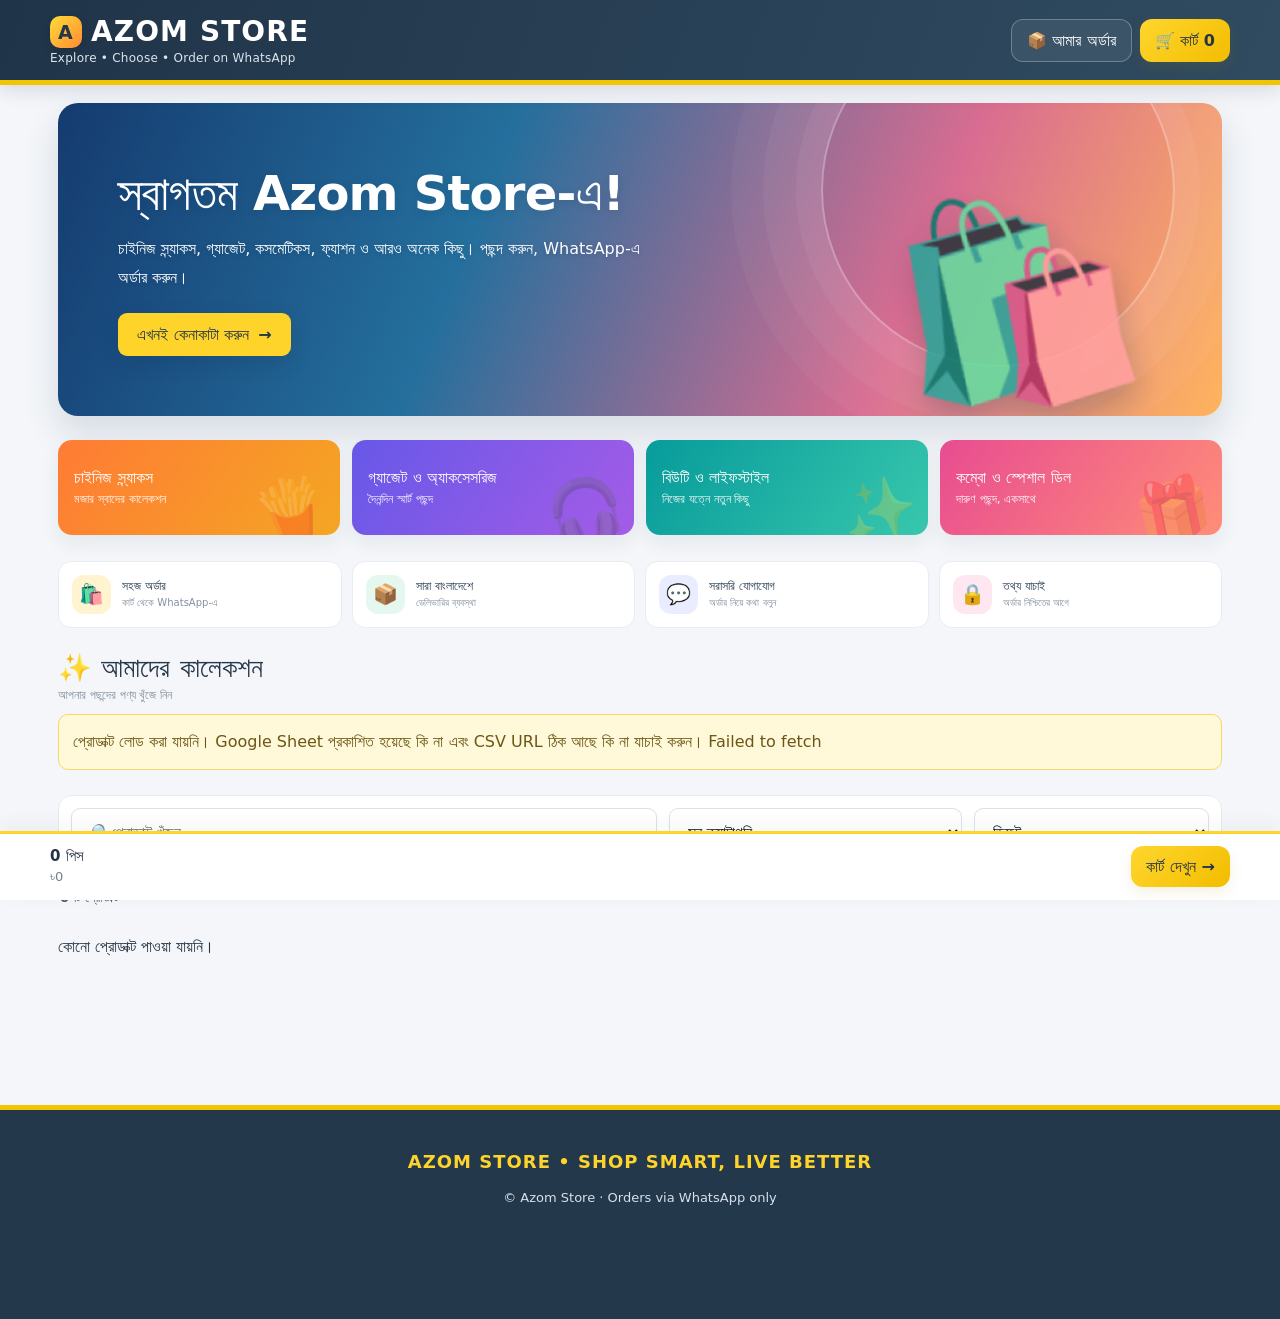
<file: index.html>
<!doctype html><html lang="bn"><head><meta charset="utf-8"><meta name="viewport" content="width=device-width,initial-scale=1"><meta name="theme-color" content="#171f45"><title>AZOM STORE | Shop Smart, Live Better</title><style>
:root{font-family:Inter,system-ui,'Noto Sans Bengali',sans-serif;color:#172033;background:#f5f7fb;font-synthesis:none;--navy:#111b36;--ink:#172033;--muted:#718096;--purple:#6758e8;--purple2:#8b5cf6;--mint:#20c997;--line:#e6eaf2;--surface:#fff;--soft:#f0efff}
*{box-sizing:border-box}
html{scroll-behavior:smooth}
body{margin:0;background:radial-gradient(ellipse at 8% 0%,#ecebff 0,transparent 28%),#f6f8fc;color:var(--ink)}
button,input,select,textarea{font:inherit}
button{cursor:pointer;border:0;border-radius:12px;padding:11px 15px;font-weight:750;transition:transform .18s,box-shadow .18s,background .18s}
button:hover:not(:disabled){transform:translateY(-1px);box-shadow:0 8px 20px #18234416}
button:disabled{opacity:.45;cursor:not-allowed}
header{position:sticky;top:0;z-index:8;background:#111b36f2;backdrop-filter:blur(16px);color:#fff;padding:14px max(16px,calc((100vw - 1180px)/2));display:flex;justify-content:space-between;align-items:center;gap:12px;box-shadow:0 8px 30px #10172b20}
header>div:first-child{display:flex;flex-direction:column;gap:3px}
header h1{font-size:23px;letter-spacing:1.6px;margin:0;font-weight:900}
header h1:before{content:"✦";color:#a99cff;margin-right:8px}
header small{color:#c4cbe0;font-size:12px;letter-spacing:.25px}
header .outline{background:#ffffff12;color:#fff;border:1px solid #ffffff35}
.green{background:linear-gradient(135deg,#6758e8,#5143cc);color:#fff;box-shadow:0 6px 16px #6758e82b}
.dark{background:var(--navy);color:white}
.outline{background:#fff;color:#25304a;border:1px solid #dce2ee}
.wrap{max-width:1180px;margin:auto;padding:24px 18px 36px}
.hero{position:relative;isolation:isolate;overflow:hidden;border-radius:28px;padding:clamp(26px,5vw,58px);background:linear-gradient(115deg,#171f45 0%,#403b91 56%,#7765e9 100%);color:white;margin-bottom:26px;min-height:220px;box-shadow:0 22px 55px #37358a25}
.hero:before{content:"";position:absolute;z-index:-1;width:310px;height:310px;right:5%;top:-130px;border-radius:50%;border:1px solid #ffffff30;box-shadow:0 0 0 30px #ffffff08,0 0 0 65px #ffffff07}
.hero:after{content:"✦";position:absolute;right:12%;bottom:12%;font-size:clamp(80px,14vw,170px);line-height:1;color:#ffffff13;transform:rotate(12deg)}
.hero h2{font-size:clamp(27px,4vw,43px);line-height:1.25;letter-spacing:-.8px;margin:0 0 12px;max-width:700px;font-weight:900}
.hero p{margin:0;color:#e4e5ff;max-width:640px;line-height:1.8;font-size:15px}
.toolbar{display:grid;grid-template-columns:minmax(220px,2fr) minmax(150px,1fr) minmax(140px,.8fr);gap:12px;margin:24px 0 18px}
input,select,textarea{border:1px solid #dce2ed;border-radius:13px;padding:13px 14px;background:#fff;max-width:100%;color:#172033;outline:none;box-shadow:0 2px 5px #1b2b4b05;transition:border .2s,box-shadow .2s}
input:focus,select:focus,textarea:focus{border-color:#8b80f5;box-shadow:0 0 0 4px #7568e91a}
.toolbar input{width:100%;min-width:0}
#summary{font-size:13px;font-weight:750;color:#7a8499;margin:12px 2px}
.grid{display:grid;grid-template-columns:repeat(auto-fill,minmax(225px,1fr));gap:18px}
.card{background:var(--surface);border:1px solid #e8ebf3;border-radius:21px;overflow:hidden;display:flex;flex-direction:column;box-shadow:0 5px 18px #18234407;transition:transform .22s,box-shadow .22s,border-color .22s}
.card:hover{transform:translateY(-4px);box-shadow:0 16px 36px #18234413;border-color:#d9d5ff}
.photo{width:100%;height:205px;object-fit:cover;background:linear-gradient(135deg,#f0efff,#f8fafc);padding:0}
.card .inside{padding:16px;display:flex;flex-direction:column;gap:10px;flex:1}
.card h3{margin:0;font-size:17px;line-height:1.45;color:#1b2440;font-weight:800}
.muted{color:var(--muted);font-size:13px;line-height:1.6}
.price{font-weight:900;font-size:23px;letter-spacing:-.4px;color:#5749d5}
.tag{font-size:11px;font-weight:800;letter-spacing:.15px;padding:6px 10px;border-radius:30px;background:#e8fbf2;color:#087d54;width:max-content}
.sold{background:#fff0f0;color:#c13d51}
.actions{display:flex;gap:8px;margin-top:auto;padding-top:5px}
.actions button{flex:1;font-size:13px;padding:10px 8px}
.bar{position:sticky;bottom:0;z-index:7;background:#ffffffed;backdrop-filter:blur(15px);border-top:1px solid #e4e8f1;padding:12px max(18px,calc((100vw - 1180px)/2));display:flex;align-items:center;justify-content:space-between;gap:12px;box-shadow:0 -8px 30px #17243b0d}
.bar>div strong{font-size:15px}.bar .muted{margin-top:2px}
.drawer{position:fixed;inset:0;background:#0c1335a8;backdrop-filter:blur(4px);display:none;justify-content:flex-end;z-index:20}
.drawer.open{display:flex}
.panel{background:#f9faff;width:min(480px,100%);height:100%;overflow:auto;padding:22px;box-shadow:-20px 0 60px #0c133522}
.panel h2{letter-spacing:-.5px;color:#18213c}
.row{display:flex;justify-content:space-between;align-items:center;gap:10px;margin:12px 0}
.cartitem{border-bottom:1px solid #e4e8f1;padding:13px 0}
.cartitem button{padding:6px 11px}
.detail{position:fixed;inset:0;background:#0c1335a8;backdrop-filter:blur(4px);display:none;place-items:center;z-index:25;padding:15px}
.detail.open{display:grid}
.modal{background:#fff;border:1px solid #eef0f7;border-radius:22px;max-width:560px;width:100%;max-height:90vh;overflow:auto;padding:22px;box-shadow:0 25px 80px #090f2b30}
.modal h2{color:#18213c}
.modal img{width:100%;height:240px;object-fit:contain;background:linear-gradient(135deg,#f3f2ff,#f7f9fc);border-radius:15px}
.notice{background:#fff8e8;border:1px solid #f3dda5;color:#79551b;border-radius:15px;padding:14px;margin-bottom:15px;line-height:1.65}
footer{text-align:center;padding:36px 16px 100px;color:#8490a5;font-size:13px}
.checkout-form{display:grid;gap:12px;margin:20px 0}
.checkout-form label{font-weight:750;font-size:13px;display:grid;gap:7px;color:#37415a}
.checkout-form input,.checkout-form textarea,.checkout-form select{width:100%}
.required{color:#dc3545}
.formhint{font-size:12px;color:#718096;line-height:1.65}
.checkout-form textarea{min-height:72px;resize:vertical}
hr{border:0;border-top:1px solid #e5e9f1}
@media(max-width:700px){header{padding:12px 14px}header h1{font-size:19px}header small{font-size:10px}.wrap{padding:16px 12px 28px}.hero{border-radius:22px;padding:25px 21px;min-height:205px}.hero p{font-size:13px}.toolbar{grid-template-columns:1fr 1fr;gap:9px}.toolbar input{grid-column:1/-1}.grid{grid-template-columns:repeat(2,minmax(0,1fr));gap:11px}.photo{height:145px}.card{border-radius:16px}.card .inside{padding:11px;gap:8px}.card h3{font-size:14px}.price{font-size:19px}.actions{flex-direction:column;gap:6px}.actions button{width:100%;padding:9px 7px}.bar{padding:10px 13px}.bar button{padding:10px 12px;font-size:13px}.panel{padding:16px}.modal{padding:17px;border-radius:18px}}
@media(prefers-reduced-motion:reduce){*{scroll-behavior:auto!important;transition:none!important}}
/* AZOM STORE colorful retail theme inspired by the supplied reference */
:root{font-family:Inter,system-ui,'Noto Sans Bengali',sans-serif;color:#253346;background:#f3f4f6;font-synthesis:none;--navy:#24384b;--ink:#253346;--muted:#75808d;--purple:#f2c400;--purple2:#ffda28;--mint:#20a879;--line:#e3e6eb;--surface:#fff;--soft:#fff8d9}
body{background:#f1f2f4;color:var(--ink)}
header{background:linear-gradient(110deg,#203449,#304b60);color:#fff;border-bottom:5px solid #f3c500;box-shadow:0 5px 18px #16263822}
header h1{letter-spacing:1.1px;font-size:clamp(20px,3vw,28px)}
header h1:before{content:"✦";color:#ffd21f}
header small{color:#dce5ed}
header .outline{background:#ffffff12;color:#fff;border-color:#ffffff45}
.green{background:linear-gradient(135deg,#ffd62e,#f2bd00);color:#263548;box-shadow:0 5px 14px #b38a001f}
.green:hover:not(:disabled){background:linear-gradient(135deg,#ffe15d,#f3c000)}
.dark{background:#24384b;color:#fff}
.outline{background:#fff;color:#304257;border:1px solid #dce1e7}
.wrap{max-width:1200px;padding-top:22px}
.hero{background:linear-gradient(110deg,#174a83 0%,#367eaa 35%,#d4c6cf 66%,#ef9f8e 100%);border-radius:0;min-height:290px;margin-bottom:24px;padding:clamp(28px,5vw,60px);box-shadow:0 12px 28px #1d34421b}
.hero:before{width:360px;height:360px;right:3%;top:-90px;border:2px solid #ffffff55;box-shadow:0 0 0 25px #ffffff0d,0 0 0 58px #ffffff0d,0 0 0 92px #ffffff0a}
.hero:after{content:"🛍️";right:9%;bottom:5%;font-size:clamp(100px,16vw,175px);line-height:1;color:#fff;opacity:.75;transform:rotate(-9deg);filter:drop-shadow(0 14px 14px #17364b35)}
.hero h2{max-width:610px;text-shadow:0 2px 8px #102b4a20}
.hero p{color:#fff;max-width:580px;text-shadow:0 1px 5px #102b4a30}
.toolbar{margin-top:25px}
input:focus,select:focus,textarea:focus{border-color:#edc400;box-shadow:0 0 0 4px #f3c50026}
#summary{color:#4b5a6b}
.grid{gap:20px}
.card{border:1px solid #e4e6e9;border-radius:4px;box-shadow:0 5px 15px #1b2b3c0b}
.card:hover{transform:translateY(-4px);box-shadow:0 12px 24px #1b2b3c18;border-color:#f0cf35}
.photo{height:220px;background:#fff;padding:10px;object-fit:contain}
.card .inside{padding:15px}
.card h3{color:#293b4e}
.price{color:#e0ad00}
.tag{background:#e4f8ed;color:#167a50}
.sold{background:#fff0f0;color:#c13d51}
.actions button{border-radius:3px}
.bar{background:#fff;border-top:3px solid #f3c500;box-shadow:0 -6px 20px #1b2b3c0b}
.drawer{background:#13233899}
.panel{background:#f8f9fb;border-left:5px solid #f3c500}
.panel h2,.modal h2{color:#24384b}
.notice{background:#fff8d9;border-color:#f3d96b;color:#6b5715;border-radius:5px}
.checkout-form input,.checkout-form textarea,.checkout-form select{border-radius:6px}
.checkout-form label{color:#34465a}
footer{background:#24384b;color:#d5dee7;border-top:5px solid #f3c500;padding:35px 16px 100px}
.modal{border-radius:8px;border-top:5px solid #f3c500}
@media(max-width:700px){.hero{border-radius:0;min-height:235px;padding:27px 20px}.hero:after{right:4%;bottom:7%;font-size:95px;opacity:.38}.photo{height:150px}.grid{gap:11px}.card{border-radius:5px}.card .inside{padding:10px}.bar{border-top-width:3px}}


/* Premium marketplace polish: colorful, responsive and lightweight */
:root{--market-orange:#f57224;--market-yellow:#f9c80e;--market-blue:#243b53;--market-teal:#12b8a6;--market-pink:#f15bb5}
body{background:#f4f6f9}
header{position:sticky;top:0;z-index:30;padding-top:15px;padding-bottom:15px}
header>div:first-child{min-width:0}
header h1{display:flex;align-items:center}
header h1:before{content:"A";display:inline-grid;place-items:center;width:32px;height:32px;border-radius:10px;background:linear-gradient(135deg,#ffdc35,#ff8b36);color:#24384b;font-size:19px;margin-right:9px;box-shadow:0 4px 10px #0002}
.wrap{padding-top:18px}
.hero{border-radius:20px;min-height:300px;background:linear-gradient(112deg,#153b70 0%,#246f9d 36%,#d86c91 72%,#ffb45d 100%);box-shadow:0 16px 36px #18385b24}
.hero h2{font-size:clamp(30px,4.3vw,48px);max-width:590px}
.hero p{font-size:16px;max-width:540px}
.hero:after{content:"🛍️";right:7%;bottom:5%;font-size:clamp(115px,17vw,200px);opacity:.86;filter:drop-shadow(0 15px 15px #152c4c4a)}
.hero:before{right:4%;top:-90px;width:350px;height:350px;border:2px solid #ffffff50;box-shadow:0 0 0 25px #ffffff0c,0 0 0 58px #ffffff0a,0 0 0 90px #ffffff08}
.hero-cta{display:inline-flex;align-items:center;gap:9px;margin-top:20px;padding:12px 19px;border-radius:9px;background:#ffd42a;color:#24384b;text-decoration:none;font-weight:900;box-shadow:0 7px 20px #102c4c30}
.market-strip{display:grid;grid-template-columns:repeat(4,minmax(0,1fr));gap:12px;margin:18px 0 26px}
.market-tile{position:relative;overflow:hidden;min-height:95px;padding:16px;border-radius:14px;color:white;display:flex;flex-direction:column;justify-content:center;box-shadow:0 8px 20px #20334b12}
.market-tile strong{font-size:16px;position:relative;z-index:1}.market-tile span{font-size:12px;opacity:.92;position:relative;z-index:1;margin-top:5px}
.market-tile:after{content:attr(data-icon);position:absolute;right:10px;bottom:-12px;font-size:62px;opacity:.25;transform:rotate(-12deg)}
.tile-orange{background:linear-gradient(125deg,#ff7b35,#f4a623)}.tile-purple{background:linear-gradient(125deg,#6758e8,#a45ce7)}.tile-teal{background:linear-gradient(125deg,#079b9b,#38c7ad)}.tile-pink{background:linear-gradient(125deg,#e84c91,#ff8d78)}
.service-row{display:grid;grid-template-columns:repeat(4,minmax(0,1fr));gap:10px;margin:18px 0 24px}
.service-item{display:flex;align-items:center;gap:11px;background:#fff;border:1px solid #e8edf3;border-radius:13px;padding:13px;min-width:0}
.service-icon{width:39px;height:39px;flex:0 0 39px;display:grid;place-items:center;border-radius:12px;background:#fff3d0;font-size:20px}
.service-item:nth-child(2) .service-icon{background:#e4f8ef}.service-item:nth-child(3) .service-icon{background:#e9edff}.service-item:nth-child(4) .service-icon{background:#ffe7f1}
.service-item strong{display:block;font-size:12px;color:#26394d}.service-item small{display:block;color:#8290a0;font-size:10px;margin-top:3px;line-height:1.4}
.section-heading{display:flex;align-items:end;justify-content:space-between;gap:12px;margin:24px 0 12px}.section-heading h2{margin:0;color:#26384b;font-size:clamp(20px,3vw,27px)}.section-heading p{margin:4px 0 0;color:#8591a0;font-size:12px}
.toolbar{background:#fff;padding:12px;border-radius:14px;border:1px solid #e7ebf0;grid-template-columns:minmax(220px,2fr) minmax(150px,1fr) minmax(140px,.8fr)}
input,select,textarea{border-radius:9px}
.grid{grid-template-columns:repeat(auto-fill,minmax(205px,1fr));gap:16px}
.card{border-radius:13px;position:relative;transition:transform .2s,box-shadow .2s;box-shadow:0 4px 16px #1b2b3c0a}
.card:hover{transform:translateY(-5px);box-shadow:0 14px 28px #1b2b3c18}
.photo{height:200px;padding:12px;object-fit:contain;background:linear-gradient(145deg,#fff,#f6f8fb)}
.card .inside{padding:14px}
.price{color:#f06b27;font-size:22px}
.tag{border-radius:5px}
.actions button{border-radius:8px}
.bar{z-index:35;border-top:3px solid #ffd42a}
footer{background:#24384b;color:#d7e1eb;margin-top:28px;padding:36px 18px 110px;line-height:1.8}
footer:before{content:"AZOM STORE  •  SHOP SMART, LIVE BETTER";display:block;color:#ffd42a;font-size:18px;font-weight:900;letter-spacing:1px;margin-bottom:8px}
.notice{border-radius:10px}
@media(max-width:760px){header{padding:11px 12px;gap:8px}header h1{font-size:17px;letter-spacing:.5px}header h1:before{width:27px;height:27px;font-size:16px}.wrap{padding:12px 10px 25px}.hero{min-height:265px;padding:25px 19px;border-radius:15px}.hero h2{font-size:29px;max-width:75%}.hero p{font-size:13px;max-width:75%}.hero:after{right:1%;bottom:4%;font-size:105px}.hero:before{width:230px;height:230px;right:-40px;top:-45px}.hero-cta{font-size:12px;padding:10px 13px;margin-top:15px}.market-strip{grid-template-columns:repeat(2,minmax(0,1fr));gap:8px;margin:12px 0 18px}.market-tile{min-height:82px;padding:12px;border-radius:11px}.market-tile strong{font-size:14px}.market-tile span{font-size:11px}.market-tile:after{font-size:48px}.service-row{grid-template-columns:repeat(2,minmax(0,1fr));gap:8px}.service-item{padding:10px;gap:8px}.service-icon{width:32px;height:32px;flex-basis:32px;font-size:17px}.service-item strong{font-size:11px}.service-item small{font-size:9px}.toolbar{padding:9px;grid-template-columns:1fr 1fr}.toolbar input{grid-column:1/-1}.grid{grid-template-columns:repeat(2,minmax(0,1fr));gap:9px}.photo{height:140px;padding:8px}.card .inside{padding:10px;gap:7px}.card h3{font-size:13px}.price{font-size:18px}.actions{flex-direction:column}.actions button{font-size:12px}.section-heading{margin:20px 0 10px}.section-heading h2{font-size:20px}}
@media(max-width:380px){header small{display:none}.hero h2{font-size:25px}.hero p{max-width:82%}.hero:after{font-size:82px}.service-item{align-items:flex-start}.grid{gap:7px}.photo{height:120px}}

</style></head><body><header><div><h1>AZOM STORE</h1><small>Explore • Choose • Order on WhatsApp</small></div><div style="display:flex;gap:8px;flex-wrap:wrap;justify-content:flex-end"><button class="outline" onclick="openOrders()">📦 আমার অর্ডার</button><button class="green" onclick="openCart()">🛒 কার্ট <span id="count">0</span></button></div></header><main class="wrap"><section class="hero"><h2>স্বাগতম Azom Store-এ!</h2><p>চাইনিজ স্ন্যাকস, গ্যাজেট, কসমেটিকস, ফ্যাশন ও আরও অনেক কিছু। পছন্দ করুন, WhatsApp-এ অর্ডার করুন।</p><a class="hero-cta" href="#products">এখনই কেনাকাটা করুন <span>→</span></a></section>
<section class="market-strip" aria-label="Shop categories">
 <div class="market-tile tile-orange" data-icon="🍟"><strong>চাইনিজ স্ন্যাকস</strong><span>মজার স্বাদের কালেকশন</span></div>
 <div class="market-tile tile-purple" data-icon="🎧"><strong>গ্যাজেট ও অ্যাকসেসরিজ</strong><span>দৈনন্দিন স্মার্ট পছন্দ</span></div>
 <div class="market-tile tile-teal" data-icon="✨"><strong>বিউটি ও লাইফস্টাইল</strong><span>নিজের যত্নে নতুন কিছু</span></div>
 <div class="market-tile tile-pink" data-icon="🎁"><strong>কম্বো ও স্পেশাল ডিল</strong><span>দারুণ পছন্দ, একসাথে</span></div>
</section>
<section class="service-row" aria-label="Store benefits">
 <div class="service-item"><span class="service-icon">🛍️</span><div><strong>সহজ অর্ডার</strong><small>কার্ট থেকে WhatsApp-এ</small></div></div>
 <div class="service-item"><span class="service-icon">📦</span><div><strong>সারা বাংলাদেশে</strong><small>ডেলিভারির ব্যবস্থা</small></div></div>
 <div class="service-item"><span class="service-icon">💬</span><div><strong>সরাসরি যোগাযোগ</strong><small>অর্ডার নিয়ে কথা বলুন</small></div></div>
 <div class="service-item"><span class="service-icon">🔒</span><div><strong>তথ্য যাচাই</strong><small>অর্ডার নিশ্চিতের আগে</small></div></div>
</section>
<div class="section-heading"><div><h2>✨ আমাদের কালেকশন</h2><p>আপনার পছন্দের পণ্য খুঁজে নিন</p></div></div><div id="status" class="notice" hidden></div><div class="toolbar"><input id="search" placeholder="🔎 প্রোডাক্ট খুঁজুন..." aria-label="Search products"><select id="category" aria-label="Category"><option value="">সব ক্যাটাগরি</option></select><select id="sort" aria-label="Sort"><option value="">ডিফল্ট</option><option value="asc">কম দাম আগে</option><option value="desc">বেশি দাম আগে</option></select></div><p id="summary" class="muted"></p><div id="products" class="grid"></div></main><div class="bar"><div><strong id="bottomCount">0 পিস</strong><div class="muted" id="bottomTotal">৳0</div></div><button class="green" onclick="openCart()">কার্ট দেখুন →</button></div><div id="drawer" class="drawer" onclick="if(event.target===this)closeCart()"><div class="panel"><div class="row"><h2>আপনার কার্ট</h2><button class="outline" onclick="closeCart()">✕</button></div><div id="cartItems"></div><hr><div class="row"><span>পণ্যের মূল্য</span><strong id="subtotal"></strong></div><div class="row"><span>ডেলিভারি (সারা বাংলাদেশ)</span><strong id="delivery"></strong></div><div class="row"><strong>মোট</strong><strong id="grand"></strong></div><form id="orderForm" class="checkout-form" onsubmit="checkout(event)">
<h3 style="margin:0">ডেলিভারির তথ্য <span class="required">*</span></h3>
<label>কাস্টমারের পূর্ণ নাম <span class="required">*</span><input id="customerName" name="customerName" required minlength="2" maxlength="80" autocomplete="name" placeholder="আপনার পূর্ণ নাম"></label>
<label>মোবাইল নম্বর <span class="required">*</span><input id="customerPhone" name="customerPhone" type="tel" required inputmode="numeric" pattern="(?:\+?88)?01[3-9][0-9]{8}" title="সঠিক বাংলাদেশি মোবাইল নম্বর লিখুন, যেমন 01712345678" placeholder="01XXXXXXXXX" autocomplete="tel"></label>
<label>গ্রাম / মহল্লা / রাস্তা <span class="required">*</span><input id="customerVillage" name="customerVillage" required minlength="2" maxlength="160" placeholder="গ্রাম, মহল্লা বা রাস্তার নাম" autocomplete="address-line1"></label>
<label>থানা / উপজেলা <span class="required">*</span><input id="customerThana" name="customerThana" required minlength="2" maxlength="100" placeholder="থানা বা উপজেলা"></label>
<label>জেলা <span class="required">*</span><input id="customerDistrict" name="customerDistrict" required minlength="2" maxlength="100" placeholder="জেলার নাম" autocomplete="address-level2"></label>
<label>বাড়ি / পরিচিত স্থান (ঐচ্ছিক)<textarea id="customerLandmark" name="customerLandmark" maxlength="200" placeholder="বাড়ির নম্বর বা কাছাকাছি পরিচিত স্থান"></textarea></label>
<section class="notice" aria-label="Advance payment policy"><strong>ডেলিভারি চার্জ ৳১৩০ অগ্রিম দিতে হবে</strong><p>অর্ডার নিশ্চিত করার আগে বিকাশ পার্সোনাল নম্বরে Send Money করে নিচে মাধ্যম, যে নম্বর থেকে পাঠিয়েছেন এবং Transaction ID দিন। পেমেন্ট আমরা ম্যানুয়ালি যাচাই করে অর্ডার নিশ্চিত করব।</p><p id="paymentInstructions">পেমেন্ট নম্বর এখনো সেট করা হয়নি। দোকানের সঙ্গে WhatsApp-এ যোগাযোগ করে সঠিক নম্বর নিশ্চিত করুন; নম্বর না জেনে টাকা পাঠাবেন না।</p></section>
<label>পেমেন্ট মাধ্যম <span class="required">*</span><select id="paymentMethod" required><option value="bKash" selected>বিকাশ পার্সোনাল (Send Money)</option></select></label>
<label>যে নম্বর থেকে অগ্রিম পাঠিয়েছেন <span class="required">*</span><input id="paymentSender" type="tel" inputmode="numeric" required pattern="(?:\+?88)?01[3-9][0-9]{8}" placeholder="01XXXXXXXXX" title="সঠিক বাংলাদেশি মোবাইল নম্বর দিন"></label>
<label>Transaction ID (TrxID) <span class="required">*</span><input id="paymentTrx" required minlength="5" maxlength="40" pattern="[A-Za-z0-9]+" placeholder="পেমেন্টের TrxID লিখুন"></label>
<p class="formhint">অ্যাপ নিজে পেমেন্ট যাচাই করে না। ভুল বা ভুয়া TrxID দিলে অর্ডার নিশ্চিত হবে না। কোনো PIN/OTP লিখবেন না।</p>
<p class="formhint">তারকা (*) দেওয়া সব তথ্য পূরণ না করলে WhatsApp অর্ডার খোলা যাবে না। তথ্য শুধু WhatsApp মেসেজ তৈরিতে ব্যবহৃত হয়।</p>
<p class="muted">স্টক ও ডেলিভারি চার্জ অর্ডার কনফার্মের সময় যাচাই করা হবে। WhatsApp খুললে Send চাপতে হবে।</p>
<button class="green" style="width:100%" id="checkout" type="submit">তথ্য যাচাই করে WhatsApp-এ অর্ডার করুন</button>
</form></div></div><div id="detail" class="detail" onclick="if(event.target===this)closeDetail()"><div class="modal" id="detailBody"></div></div>
<div id="ordersModal" class="detail" onclick="if(event.target===this)closeOrders()"><div class="modal"><div class="row"><h2 style="margin:0">📦 আমার অর্ডার</h2><button class="outline" onclick="closeOrders()">✕</button></div><p class="muted">এই একই ব্রাউজারে সংরক্ষিত অর্ডারগুলো এখানে দেখা যাবে। অন্য ফোনে দেখতে অনলাইন ডেটাবেস প্রয়োজন।</p><div id="ordersList"></div></div></div>
<footer>© Azom Store · Orders via WhatsApp only</footer><script>
// SETUP: Paste the Google Sheets published CSV URL between the quotes below.
const SHEET_CSV_URL = 'https://docs.google.com/spreadsheets/d/e/2PACX-1vTJYPy8T-9Ds9qXd0lKk0P7XGyCUcqH-1RasnsIAI9Ivi--XHr6Wi9mbc5lWL-gT3ppUOnq6h97p-rY/pub?gid=0&single=true&output=csv';
// Bangladesh number: country code 880, no + or leading 0.
const WHATSAPP = '8801300435611';
const DELIVERY_CHARGE = 130;
// নিজের বিকাশ পার্সোনাল নম্বর এখানে বসান; খালি থাকলে অগ্রিম পাঠানোর নির্দেশ দেখাবে না।
const PAYMENT_NUMBER = '01771883293';
const PAYMENT_METHODS = ['bKash'];
// These are SAMPLE items only; replace them using your Google Sheet.
const DEMO = [{id:'DEMO01',name:'Chinese Spicy Snack (Sample)',category:'Chinese Food',price:200,stock:10,image:'',description:'নমুনা প্রোডাক্ট। আসল তথ্য Google Sheets-এ যুক্ত করুন।',weight:'1 packet',active:'yes'},{id:'DEMO02',name:'Vegetable Chips (Sample)',category:'Snacks',price:150,stock:0,image:'',description:'নমুনা Sold Out প্রোডাক্ট।',weight:'70g',active:'yes'}];
let products=[],cart={};const $=id=>document.getElementById(id),money=n=>'৳'+Number(n).toLocaleString('en-BD');function safe(s){return String(s??'').replace(/[&<>"']/g,c=>({'&':'&amp;','<':'&lt;','>':'&gt;','"':'&quot;',"'":'&#39;'}[c]));}function csvParse(s){s=s.replace(/^\uFEFF/,'');let rows=[],row=[],field='',quoted=false;for(let i=0;i<s.length;i++){let c=s[i];if(c==='"'){if(quoted&&s[i+1]==='"'){field+='"';i++}else quoted=!quoted}else if(c===','&&!quoted){row.push(field);field=''}else if((c==='\n'||c==='\r')&&!quoted){if(c==='\r'&&s[i+1]==='\n')i++;row.push(field);if(row.some(x=>x.trim()))rows.push(row);row=[];field=''}else field+=c}row.push(field);if(row.some(x=>x.trim()))rows.push(row);const headers=(rows.shift()||[]).map(x=>x.trim().toLowerCase());return rows.map(r=>Object.fromEntries(headers.map((h,i)=>[h,(r[i]||'').trim()])))}function normalize(p){return {...p,id:String(p.id||'').trim(),name:String(p.name||'').trim(),price:Number(p.price),stock:Math.max(0,Math.floor(Number(p.stock)||0)),active:String(p.active||'yes').toLowerCase()}}function showStatus(t){$('status').hidden=false;$('status').textContent=t}async function load(){try{if(!SHEET_CSV_URL){products=DEMO.map(normalize);showStatus('ডেমো মোড: এটি আসল স্টক নয়। index.html-এ SHEET_CSV_URL বসিয়ে আপনার প্রকাশিত Google Sheet যুক্ত করুন।')}else{let url=SHEET_CSV_URL+(SHEET_CSV_URL.includes('?')?'&':'?')+'t='+Date.now();let res=await fetch(url,{cache:'no-store'});if(!res.ok)throw Error('HTTP '+res.status);let data=csvParse(await res.text());if(!data.length||!('name'in data[0])||!('price'in data[0]))throw Error('CSV কলাম ঠিক নেই');products=data.map(normalize).filter(p=>p.id&&p.name&&Number.isFinite(p.price)&&p.price>=0&&p.active!=='no'&&p.active!=='false');$('status').hidden=true}}catch(e){products=[];showStatus('প্রোডাক্ট লোড করা যায়নি। Google Sheet প্রকাশিত হয়েছে কি না এবং CSV URL ঠিক আছে কি না যাচাই করুন। '+e.message)}cart={};populate();render();renderCart()}function populate(){let cats=[...new Set(products.map(p=>p.category).filter(Boolean))].sort();$('category').innerHTML='<option value="">সব ক্যাটাগরি</option>'+cats.map(c=>`<option value="${safe(c)}">${safe(c)}</option>`).join('')}function render(){let q=$('search').value.toLowerCase().trim(),cat=$('category').value;let a=products.filter(p=>(!cat||p.category===cat)&&(!q||(p.name+' '+p.description+' '+p.id).toLowerCase().includes(q)));if($('sort').value)a.sort((x,y)=>$('sort').value==='asc'?x.price-y.price:y.price-x.price);$('summary').textContent=a.length+' টি প্রোডাক্ট';$('products').innerHTML=a.map(p=>`<article class="card"><img class="photo" src="${safe(p.image||placeholder())}" alt="${safe(p.name)}" loading="lazy" onerror="this.src='${placeholder()}'"><div class="inside"><span class="muted">${safe(p.category||'Other')} · ${safe(p.id)}</span><h3>${safe(p.name)}</h3><span class="price">${money(p.price)}</span><span class="tag ${p.stock?'':'sold'}">${p.stock?'Available':'Sold Out'}</span><div class="actions"><button class="outline" onclick="details('${safe(p.id)}')">বিস্তারিত</button><button class="green" ${p.stock?'':'disabled'} onclick="add('${safe(p.id)}')">+ কার্ট</button></div></div></article>`).join('')||'<p>কোনো প্রোডাক্ট পাওয়া যায়নি।</p>'}function placeholder(){return 'data:image/svg+xml,'+encodeURIComponent('<svg xmlns="http://www.w3.org/2000/svg" width="500" height="350"><rect width="100%" height="100%" fill="#e7edf4"/><text x="50%" y="48%" font-size="30" text-anchor="middle" fill="#344760" font-family="Arial">AZOM STORE</text><text x="50%" y="60%" font-size="18" text-anchor="middle" fill="#718096" font-family="Arial">Product photo</text></svg>')}function item(id){return products.find(p=>p.id===id)}function add(id){let p=item(id);if(!p||!p.stock)return;if((cart[id]||0)>=p.stock){alert('এই পরিমাণের বেশি স্টক দেখানো নেই।');return}cart[id]=(cart[id]||0)+1;renderCart()}function change(id,n){let p=item(id);if(!p)return;cart[id]=Math.max(0,Math.min(p.stock,(cart[id]||0)+n));if(!cart[id])delete cart[id];renderCart()}function renderCart(){let lines=Object.entries(cart).map(([id,qty])=>({p:item(id),qty})).filter(x=>x.p),sum=lines.reduce((n,x)=>n+x.p.price*x.qty,0),qty=lines.reduce((n,x)=>n+x.qty,0);$('count').textContent=qty;$('bottomCount').textContent=qty+' পিস';$('bottomTotal').textContent=money(sum);$('cartItems').innerHTML=lines.map(({p,qty})=>`<div class="cartitem"><strong>${safe(p.name)}</strong><div class="muted">${money(p.price)} × ${qty}</div><div class="row"><div><button class="outline" onclick="change('${safe(p.id)}',-1)">−</button> ${qty} <button class="outline" onclick="change('${safe(p.id)}',1)">+</button></div><strong>${money(p.price*qty)}</strong></div></div>`).join('')||'<p>কার্টে কোনো প্রোডাক্ট নেই।</p>';$('subtotal').textContent=money(sum);$('delivery').textContent=money(qty?DELIVERY_CHARGE:0);$('grand').textContent=money(sum+(qty?DELIVERY_CHARGE:0));$('checkout').disabled=!qty}function openCart(){$('drawer').classList.add('open');renderCart()}function closeCart(){$('drawer').classList.remove('open')}function details(id){let p=item(id);if(!p)return;$('detailBody').innerHTML=`<div class="row"><h2>${safe(p.name)}</h2><button class="outline" onclick="closeDetail()">✕</button></div><img src="${safe(p.image||placeholder())}" onerror="this.src='${placeholder()}'" alt="${safe(p.name)}"><p class="muted">${safe(p.category||'Other')} · ${safe(p.id)}</p><h2>${money(p.price)}</h2><p><strong>ওজন/সাইজ:</strong> ${safe(p.weight||'প্রযোজ্য নয়')}</p><p style="white-space:pre-wrap">${safe(p.description||'বিস্তারিত শিগগিরই আসছে।')}</p><p class="tag ${p.stock?'':'sold'}">${p.stock?'Available':'Sold Out'}</p><p><button class="green" ${p.stock?'':'disabled'} onclick="add('${safe(p.id)}');closeDetail();openCart()">কার্টে যোগ করুন</button></p>`;$('detail').classList.add('open')}function closeDetail(){$('detail').classList.remove('open')}
const ORDER_STORAGE_KEY = 'azom_store_customer_orders_v1';
function readOrders(){try{const data=JSON.parse(localStorage.getItem(ORDER_STORAGE_KEY)||'[]');return Array.isArray(data)?data:[]}catch(e){return []}}
function saveOrder(order){try{const orders=readOrders();orders.unshift(order);localStorage.setItem(ORDER_STORAGE_KEY,JSON.stringify(orders.slice(0,50)));return true}catch(e){alert('অর্ডারটি এই ব্রাউজারে সংরক্ষণ করা যায়নি। WhatsApp-এ অর্ডার পাঠানোর কাজ চালিয়ে যেতে পারেন।');return false}}
function openOrders(){
 const orders=readOrders();
 $('ordersList').innerHTML=orders.length?orders.map(o=>`<article class="cartitem"><div class="row"><strong>${safe(o.orderId)}</strong><span class="muted">${safe(o.date||'')}</span></div><div class="muted">নাম: ${safe(o.customerName||'')} · মোবাইল: ${safe(o.customerPhone||'')}</div><div style="margin:10px 0"><strong>অর্ডার করা পণ্য</strong>${(o.items||[]).map((x,i)=>`<div class="row"><span>${i+1}. ${safe(x.name)} (${safe(x.id||'')})<br><span class="muted">${money(x.price)} × ${Number(x.qty)||0} পিস</span></span><strong>${money((Number(x.price)||0)*(Number(x.qty)||0))}</strong></div>`).join('')}</div><hr><div class="row"><span>পণ্যের মোট</span><strong>${money(o.subtotal??(o.total||0))}</strong></div><div class="row"><span>ডেলিভারি চার্জ</span><strong>${money(o.delivery??0)}</strong></div><div class="row"><strong>সর্বমোট</strong><strong>${money(o.total||0)}</strong></div><div class="muted">ঠিকানা: ${safe(o.address||'সংরক্ষিত নেই')}</div><div class="muted">পেমেন্ট: ${safe(o.paymentMethod||'')} · প্রেরকের নম্বর: ${safe(o.paymentSender||'')} · TrxID: ${safe(o.paymentTrx||'')}</div><div class="muted">অবস্থা: WhatsApp খোলার চেষ্টা করা হয়েছে; দোকান থেকে নিশ্চিত না হওয়া পর্যন্ত অর্ডার নিশ্চিত নয়।</div><p><button class="green" type="button" onclick="continueWhatsApp('${safe(o.orderId)}')">WhatsApp-এ কথা বলুন / অর্ডার নিয়ে যোগাযোগ</button></p></article>`).join(''):'<p>এখনও কোনো অর্ডার এই ব্রাউজারে সংরক্ষিত নেই। প্রোডাক্ট কার্টে যোগ করে WhatsApp-এ অর্ডার করুন।</p>';
 $('ordersModal').classList.add('open');
}
function closeOrders(){$('ordersModal').classList.remove('open')}
function continueWhatsApp(orderId){
 const order=readOrders().find(o=>o.orderId===orderId);
 if(!order){alert('এই অর্ডারটি এই ব্রাউজারে পাওয়া যায়নি।');return;}
 const message=[
  'আসসালামু আলাইকুম, Azom Store!',
  'আমার অর্ডার সম্পর্কে কথা বলতে চাই।',
  'অর্ডার আইডি: '+order.orderId,
  'নাম: '+(order.customerName||''),
  'কাস্টমারের WhatsApp/মোবাইল নম্বর: '+(order.customerPhone||''),
  '',
  'অর্ডারের পণ্য:',
  ...(order.items||[]).map((x,i)=>`${i+1}. ${x.name} (${x.id||''}) — ${x.qty} পিস × ${money(x.price)} = ${money((Number(x.price)||0)*(Number(x.qty)||0))}`),
  '',
  'পণ্যের মোট: '+money(order.subtotal??0),
  'ডেলিভারি চার্জ: '+money(order.delivery??0),
  'সর্বমোট: '+money(order.total??0),
  'ঠিকানা: '+(order.address||''),
  'পেমেন্ট মাধ্যম: '+(order.paymentMethod||''),
  'প্রেরকের নম্বর: '+(order.paymentSender||''),
  'Transaction ID: '+(order.paymentTrx||''),
  '',
  'দয়া করে আমার অর্ডারের অবস্থা জানাবেন।'
 ].join('\\n');
 const waUrl='https://wa.me/'+WHATSAPP+'?text='+encodeURIComponent(message);const waWindow=window.open(waUrl,'_blank');if(!waWindow){const link=document.createElement('a');link.href=waUrl;link.target='_blank';link.rel='noopener noreferrer';link.style.display='none';document.body.appendChild(link);link.click();link.remove();}
}
function checkout(event){event.preventDefault();const form=$('orderForm');if(!form.reportValidity())return;let lines=Object.entries(cart).map(([id,qty])=>({p:item(id),qty})).filter(x=>x.p);if(!lines.length){alert('আগে কার্টে প্রোডাক্ট যোগ করুন।');return;}if(lines.some(x=>x.qty>x.p.stock)){alert('কোনো প্রোডাক্টের পরিমাণ স্টকের চেয়ে বেশি।');return;}const val=id=>$(id).value.trim();if(!PAYMENT_NUMBER){alert('দোকানের পেমেন্ট নম্বর এখনো সেট করা হয়নি। WhatsApp-এ যোগাযোগ করে সঠিক নম্বর জেনে নিন।');return;}const phone=val('customerPhone').replace(/[\s-]/g,'');if(!/^(?:\+?88)?01[3-9][0-9]{8}$/.test(phone)){ $('customerPhone').setCustomValidity('সঠিক বাংলাদেশি মোবাইল নম্বর দিন।');form.reportValidity();$('customerPhone').setCustomValidity('');return;}let sum=lines.reduce((n,x)=>n+x.p.price*x.qty,0);let msg=['আসসালামু আলাইকুম, Azom Store!','আমি নিচের প্রোডাক্টগুলো অর্ডার করতে চাই:','',...lines.map((x,i)=>`${i+1}. ${x.p.name} (${x.p.id}) — ${x.qty} পিস × ${money(x.p.price)} = ${money(x.qty*x.p.price)}`),'',`প্রোডাক্ট মূল্য: ${money(sum)}`,`ডেলিভারি চার্জ (প্রাথমিক): ${money(DELIVERY_CHARGE)}`,`সর্বমোট (প্রাথমিক): ${money(sum+DELIVERY_CHARGE)}`,'','কাস্টমারের তথ্য:',`নাম: ${val('customerName')}`,`মোবাইল: ${phone}`,`গ্রাম/মহল্লা/রাস্তা: ${val('customerVillage')}`,`থানা/উপজেলা: ${val('customerThana')}`,`জেলা: ${val('customerDistrict')}`,`বাড়ি/পরিচিত স্থান: ${val('customerLandmark')||'উল্লেখ নেই'}`,'',`অগ্রিম ডেলিভারি চার্জ: ${money(DELIVERY_CHARGE)}`,`পেমেন্ট মাধ্যম: ${val('paymentMethod')}`,`পেমেন্ট নম্বর: ${PAYMENT_NUMBER}`,`প্রেরকের নম্বর: ${val('paymentSender')}`,`Transaction ID: ${val('paymentTrx')}`,'পেমেন্ট যাচাই সাপেক্ষে অর্ডার নিশ্চিত করবেন।','','স্টক ও চার্জ নিশ্চিত করে জানাবেন।'].join('\n');const orderId='AZ'+Date.now().toString().slice(-9);
const orderRecord={orderId,date:new Date().toLocaleString('bn-BD'),customerName:val('customerName'),customerPhone:phone,address:[val('customerVillage'),val('customerThana'),val('customerDistrict'),val('customerLandmark')].filter(Boolean).join(', '),paymentMethod:val('paymentMethod'),paymentNumber:PAYMENT_NUMBER,paymentSender:val('paymentSender'),paymentTrx:val('paymentTrx'),subtotal:sum,delivery:DELIVERY_CHARGE,total:sum+DELIVERY_CHARGE,items:lines.map(x=>({id:x.p.id,name:x.p.name,price:x.p.price,qty:x.qty})),message:msg};
saveOrder(orderRecord);
msg=msg.replace('আমি নিচের প্রোডাক্টগুলো অর্ডার করতে চাই:','অর্ডার আইডি: '+orderId+'\nআমি নিচের প্রোডাক্টগুলো অর্ডার করতে চাই:');
closeCart();showStatus('WhatsApp খোলা হচ্ছে… WhatsApp খুললে মেসেজটি দেখে Send চাপুন।');const waUrl='https://wa.me/'+WHATSAPP+'?text='+encodeURIComponent(msg);const waWindow=window.open(waUrl,'_blank');if(!waWindow){const link=document.createElement('a');link.href=waUrl;link.target='_blank';link.rel='noopener noreferrer';link.style.display='none';document.body.appendChild(link);link.click();link.remove();} }
$('paymentInstructions').textContent=PAYMENT_NUMBER?'৳১৩০ Send Money করুন: '+PAYMENT_NUMBER+' (শুধু বিকাশ পার্সোনাল, Send Money)। Transaction ID সংরক্ষণ করুন।':'পেমেন্ট নম্বর এখনো সেট করা হয়নি। দোকানের সঙ্গে WhatsApp-এ যোগাযোগ করে সঠিক নম্বর নিশ্চিত করুন; নম্বর না জেনে টাকা পাঠাবেন না।';
['search','category','sort'].forEach(id=>$(id).addEventListener(id==='search'?'input':'change',render));load();
</script></body></html>
</file>
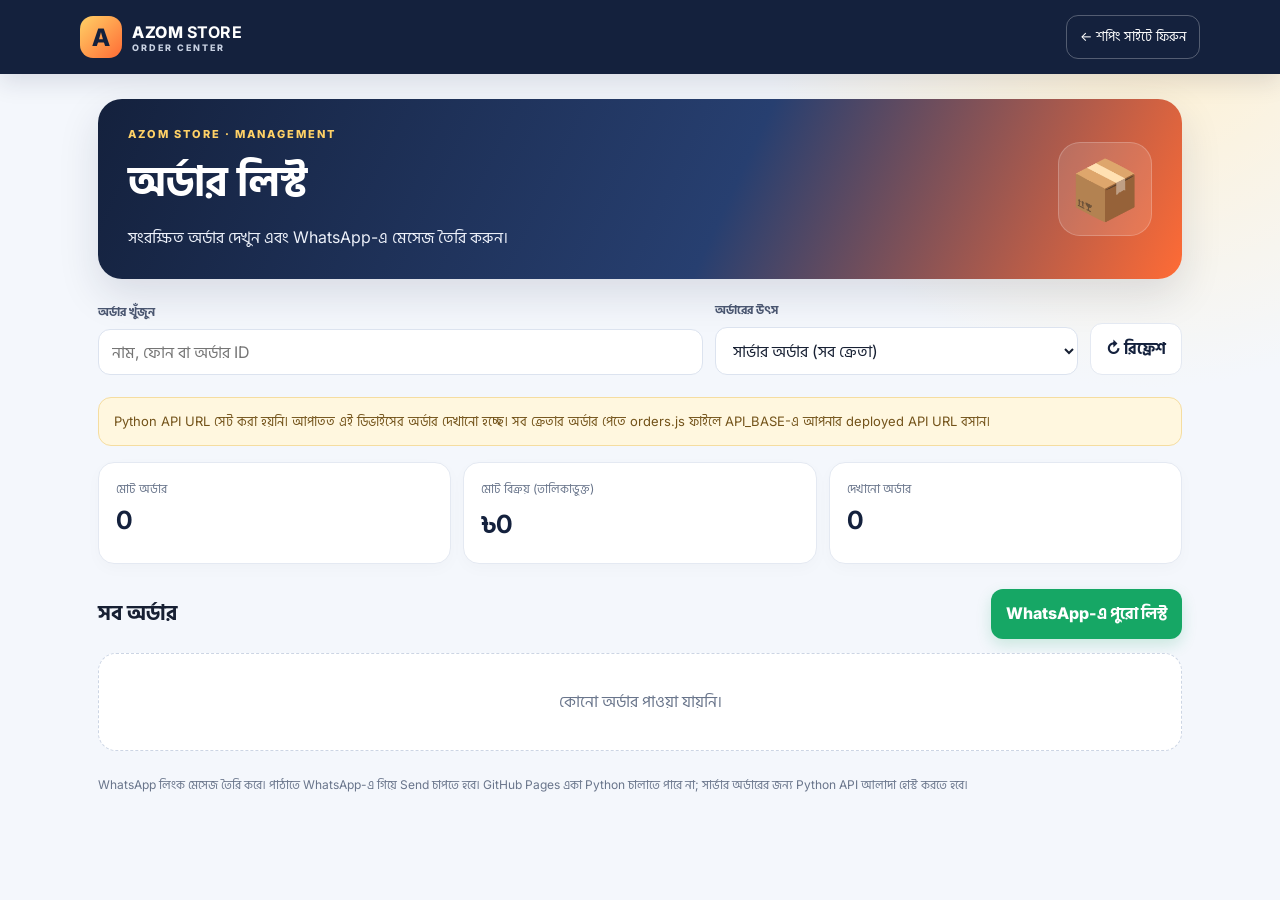
<file: orders.html>
<!doctype html>
<html lang="bn">
<head>
  <meta charset="utf-8">
  <meta name="viewport" content="width=device-width, initial-scale=1">
  <meta name="theme-color" content="#14213d">
  <title>AZOM STORE | Order List</title>
  <link rel="stylesheet" href="orders.css">
</head>
<body>
  <header class="topbar">
    <a class="brand" href="index.html"><span class="brand-mark">A</span><span>AZOM <b>STORE</b><small>ORDER CENTER</small></span></a>
    <a class="back-link" href="index.html">← শপিং সাইটে ফিরুন</a>
  </header>
  <main class="container">
    <section class="hero">
      <div><p class="eyebrow">AZOM STORE · MANAGEMENT</p><h1>অর্ডার লিস্ট</h1><p>সংরক্ষিত অর্ডার দেখুন এবং WhatsApp-এ মেসেজ তৈরি করুন।</p></div>
      <div class="hero-icon" aria-hidden="true">📦</div>
    </section>
    <section class="toolbar">
      <div><label for="search">অর্ডার খুঁজুন</label><input id="search" type="search" placeholder="নাম, ফোন বা অর্ডার ID"></div>
      <div><label for="source">অর্ডারের উৎস</label><select id="source"><option value="server">সার্ভার অর্ডার (সব ক্রেতা)</option><option value="local">এই ডিভাইসের অর্ডার</option></select></div>
      <button id="refreshBtn" class="btn btn-light" type="button">↻ রিফ্রেশ</button>
    </section>
    <div id="notice" class="notice" role="status">অর্ডার লোড হচ্ছে…</div>
    <section class="stats">
      <article><span>মোট অর্ডার</span><strong id="totalOrders">0</strong></article>
      <article><span>মোট বিক্রয় (তালিকাভুক্ত)</span><strong id="totalSales">৳0</strong></article>
      <article><span>দেখানো অর্ডার</span><strong id="shownOrders">0</strong></article>
    </section>
    <section class="list-head"><h2>সব অর্ডার</h2><button id="allWhatsApp" class="btn btn-whatsapp" type="button">WhatsApp-এ পুরো লিস্ট</button></section>
    <div id="orders" class="orders"></div>
    <p class="footnote">WhatsApp লিংক মেসেজ তৈরি করে। পাঠাতে WhatsApp-এ গিয়ে Send চাপতে হবে। GitHub Pages একা Python চালাতে পারে না; সার্ভার অর্ডারের জন্য Python API আলাদা হোস্ট করতে হবে।</p>
  </main>
  <script src="orders.js"></script>
</body>
</html>
</file>
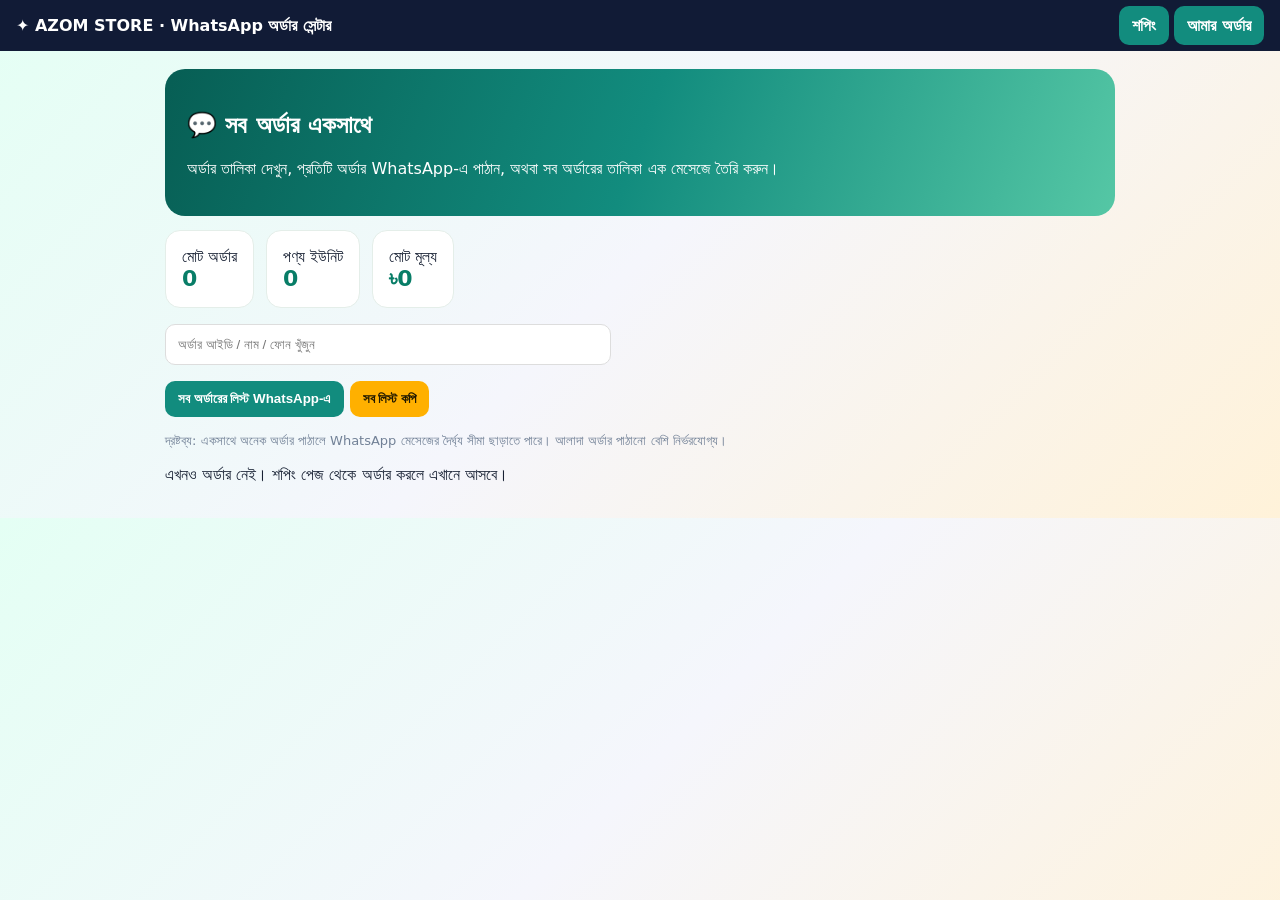
<file: whatsapp.html>
<!doctype html><html lang="bn"><head><meta charset="utf-8"><meta name="viewport" content="width=device-width,initial-scale=1"><title>WhatsApp অর্ডার সেন্টার | AZOM STORE</title><style>body{margin:0;font-family:system-ui,'Noto Sans Bengali',sans-serif;background:linear-gradient(135deg,#e4fff4,#f5f6fc,#fff2d9);color:#172033}header{background:#111b36;color:white;padding:16px;display:flex;justify-content:space-between;gap:12px;flex-wrap:wrap}a,button{padding:10px 13px;border:0;border-radius:10px;text-decoration:none;font-weight:750;cursor:pointer;background:#128c7e;color:white}.wrap{max-width:950px;margin:auto;padding:18px}.hero{padding:22px;border-radius:20px;background:linear-gradient(110deg,#075e54,#128c7e,#55c7a5);color:white}.stats{display:flex;gap:12px;flex-wrap:wrap;margin:14px 0}.stat,.card{background:white;padding:16px;border-radius:15px;border:1px solid #e4eee9}.stat b{display:block;font-size:22px;color:#087d67}input{padding:12px;border:1px solid #ddd;border-radius:10px;width:min(100%,420px)}.card{margin:12px 0}.muted{font-size:13px;color:#718096}.products{background:#f3faf7;padding:12px;border-radius:10px;line-height:1.8}</style></head><body><header><b>✦ AZOM STORE · WhatsApp অর্ডার সেন্টার</b><nav><a href="index.html">শপিং</a> <a href="orders.html">আমার অর্ডার</a></nav></header><main class="wrap"><section class="hero"><h2>💬 সব অর্ডার একসাথে</h2><p>অর্ডার তালিকা দেখুন, প্রতিটি অর্ডার WhatsApp-এ পাঠান, অথবা সব অর্ডারের তালিকা এক মেসেজে তৈরি করুন।</p></section><div class="stats"><div class="stat">মোট অর্ডার<b id="n">0</b></div><div class="stat">পণ্য ইউনিট<b id="u">0</b></div><div class="stat">মোট মূল্য<b id="t">৳0</b></div></div><p><input id="q" placeholder="অর্ডার আইডি / নাম / ফোন খুঁজুন"></p><p><button onclick="sendAll()">সব অর্ডারের লিস্ট WhatsApp-এ</button> <button onclick="copyAll()" style="background:#ffb000;color:#211900">সব লিস্ট কপি</button></p><p class="muted">দ্রষ্টব্য: একসাথে অনেক অর্ডার পাঠালে WhatsApp মেসেজের দৈর্ঘ্য সীমা ছাড়াতে পারে। আলাদা অর্ডার পাঠানো বেশি নির্ভরযোগ্য।</p><div id="list"></div></main><script>const KEY='azom_store_customer_orders_v1',WA='8801300435611';const $=id=>document.getElementById(id),money=n=>'৳'+Number(n||0).toLocaleString('en-BD');function esc(s){return String(s??'').replace(/[&<>"']/g,c=>({'&':'&amp;','<':'&lt;','>':'&gt;','"':'&quot;',"'":'&#39;'}[c]))}function read(){try{const a=JSON.parse(localStorage.getItem(KEY)||'[]');return Array.isArray(a)?a:[]}catch(e){return []}}function msg(o){return ['আসসালামু আলাইকুম, Azom Store!','অর্ডার আইডি: '+(o.orderId||''),'তারিখ: '+(o.date||''),'নাম: '+(o.customerName||''),'মোবাইল: '+(o.customerPhone||''),'ঠিকানা: '+(o.address||''),'','অর্ডারের পণ্য:',...(o.items||[]).map((x,i)=>`${i+1}. ${x.name||'পণ্য'} (${x.id||''}) — ${x.qty||0} পিস × ${money(x.price)} = ${money((Number(x.qty)||0)*(Number(x.price)||0))}`),'','পণ্যের মোট: '+money(o.subtotal),'ডেলিভারি: '+money(o.delivery),'সর্বমোট: '+money(o.total),'পেমেন্ট: '+(o.paymentMethod||''),'প্রেরকের নম্বর: '+(o.paymentSender||''),'TrxID: '+(o.paymentTrx||''),'দয়া করে অর্ডারটি যাচাই করে নিশ্চিত করবেন।'].join('\n')}function send(id){const o=read().find(x=>x.orderId===id);if(o)location.href='https://wa.me/'+WA+'?text='+encodeURIComponent(msg(o));else alert('অর্ডার পাওয়া যায়নি')}function filtered(){let q=$('q').value.toLowerCase();return read().filter(o=>!q||[o.orderId,o.customerName,o.customerPhone].join(' ').toLowerCase().includes(q))}function sendAll(){let a=filtered();if(!a.length)return alert('অর্ডার নেই');let text='AZOM STORE — মোট '+a.length+'টি অর্ডার\n\n'+a.map(msg).join('\n\n---\n\n');if(text.length>15000&&!confirm('মেসেজটি অনেক বড়। WhatsApp-এ সম্পূর্ণটি নাও যেতে পারে। তবুও খুলবেন?'))return;location.href='https://wa.me/'+WA+'?text='+encodeURIComponent(text)}function copyAll(){let text=filtered().map(msg).join('\n\n---\n\n');if(!text)return alert('অর্ডার নেই');if(navigator.clipboard?.writeText)navigator.clipboard.writeText(text).then(()=>alert('লিস্ট কপি হয়েছে')).catch(()=>prompt('কপি করুন',text));else prompt('কপি করুন',text)}function render(){let all=read(),a=filtered();$('n').textContent=all.length;$('u').textContent=all.reduce((n,o)=>n+(o.items||[]).reduce((s,x)=>s+(Number(x.qty)||0),0),0);$('t').textContent=money(all.reduce((s,o)=>s+(Number(o.total)||0),0));$('list').innerHTML=a.length?a.map(o=>`<article class="card"><div><b>${esc(o.orderId)}</b> · ${esc(o.customerName)} · ${money(o.total)}</div><p class="muted">${esc(o.customerPhone)} · ${esc(o.address)}</p><div class="products"><b>পণ্য:</b><br>${(o.items||[]).map(x=>`${esc(x.name)} — ${Number(x.qty)||0} পিস × ${money(x.price)}`).join('<br>')}</div><p class="muted">পেমেন্ট: ${esc(o.paymentMethod)} · প্রেরক: ${esc(o.paymentSender)} · TrxID: ${esc(o.paymentTrx)}</p><button onclick="send('${esc(o.orderId)}')">এই অর্ডার WhatsApp-এ পাঠান</button></article>`).join(''):'<p>এখনও অর্ডার নেই। শপিং পেজ থেকে অর্ডার করলে এখানে আসবে।</p>'}$('q').addEventListener('input',render);window.addEventListener('storage',render);render();</script></body></html>
</file>
<file: orders.css>
@import url('https://fonts.googleapis.com/css2?family=Hind+Siliguri:wght@400;500;600;700&family=Inter:wght@400;600;700;800&display=swap');
:root{font-family:Inter,'Hind Siliguri',system-ui,sans-serif;color:#172033;background:#f4f7fc;--navy:#14213d;--orange:#ff6b35;--yellow:#ffd166;--green:#168a54;--line:#e4e9f2;--muted:#69758b}
*{box-sizing:border-box}body{margin:0;background:radial-gradient(circle at 90% 0,#fff0cf 0,transparent 27%),#f4f7fc}a{color:inherit;text-decoration:none}.topbar{background:var(--navy);color:#fff;padding:15px max(18px,calc((100vw - 1120px)/2));display:flex;align-items:center;justify-content:space-between;gap:14px;box-shadow:0 8px 24px #14213d20}.brand{display:flex;align-items:center;gap:10px;font-weight:800;letter-spacing:.5px}.brand-mark{display:grid;place-items:center;width:42px;height:42px;border-radius:13px;background:linear-gradient(135deg,var(--yellow),var(--orange));color:#14213d;font-size:24px}.brand small{display:block;font-size:9px;letter-spacing:2px;color:#c8d1e2}.back-link{font-size:13px;border:1px solid #ffffff45;border-radius:12px;padding:10px 13px}.container{max-width:1120px;margin:auto;padding:25px 18px 55px}.hero{border-radius:24px;padding:28px 30px;display:flex;align-items:center;justify-content:space-between;gap:18px;background:linear-gradient(115deg,#14213d,#273f70 58%,#ff6b35);color:white;box-shadow:0 16px 40px #14213d20}.eyebrow{font-size:11px;letter-spacing:2px;font-weight:800;color:#ffd166;margin:0 0 8px}.hero h1{font-size:clamp(28px,5vw,42px);margin:0 0 8px}.hero p:last-child{margin:0;color:#edf1fa}.hero-icon{font-size:58px;background:#ffffff20;border:1px solid #ffffff35;border-radius:22px;width:94px;height:94px;display:grid;place-items:center;flex-shrink:0}.toolbar{display:grid;grid-template-columns:2fr 1.2fr auto;align-items:end;gap:12px;margin:22px 0}.toolbar label{display:block;font-size:12px;font-weight:700;margin:0 0 7px;color:#4a5670}.toolbar input,.toolbar select{width:100%;min-width:0;border:1px solid #dce3ef;background:white;border-radius:12px;padding:12px 13px;font:inherit;color:#172033;outline:none}.toolbar input:focus,.toolbar select:focus{border-color:#ff9a62;box-shadow:0 0 0 3px #ff6b351c}.btn{border:0;border-radius:12px;padding:12px 15px;font:inherit;font-weight:800;cursor:pointer;transition:transform .15s}.btn:hover{transform:translateY(-1px)}.btn-light{background:white;border:1px solid var(--line);color:var(--navy)}.btn-whatsapp{background:#16a765;color:#fff;box-shadow:0 6px 15px #16a76530}.notice{padding:13px 15px;border-radius:13px;background:#fff7df;border:1px solid #f5dda0;color:#73531a;font-size:13px;line-height:1.65}.notice.error{background:#fff0f0;border-color:#f1c2c2;color:#9a2c2c}.stats{display:grid;grid-template-columns:repeat(3,1fr);gap:12px;margin:16px 0 25px}.stats article{background:#fff;border:1px solid var(--line);border-radius:16px;padding:17px;box-shadow:0 5px 16px #17203306}.stats span{display:block;color:var(--muted);font-size:12px}.stats strong{display:block;font-size:25px;margin-top:6px;color:var(--navy)}.list-head{display:flex;align-items:center;justify-content:space-between;gap:12px;margin:8px 0 14px}.list-head h2{font-size:21px;margin:0}.orders{display:grid;gap:14px}.order-card{background:#fff;border:1px solid var(--line);border-radius:18px;padding:18px;box-shadow:0 7px 20px #17203308}.order-top{display:flex;justify-content:space-between;align-items:flex-start;gap:12px;padding-bottom:12px;border-bottom:1px solid var(--line)}.order-id{font-weight:800;color:var(--navy);overflow-wrap:anywhere}.order-date{font-size:12px;color:var(--muted);margin-top:4px}.order-total{font-size:20px;font-weight:900;color:#e85b2a;white-space:nowrap}.customer{display:grid;grid-template-columns:repeat(2,minmax(0,1fr));gap:8px 15px;padding:13px 0;font-size:13px}.customer div{overflow-wrap:anywhere}.customer span{color:var(--muted)}.items{border-radius:12px;background:#f7f9fd;padding:10px 13px}.item-row{display:flex;justify-content:space-between;gap:12px;padding:7px 0;font-size:13px}.item-row+.item-row{border-top:1px dashed #dfe5ef}.item-row span:first-child{overflow-wrap:anywhere}.item-row strong{white-space:nowrap}.order-bottom{display:flex;justify-content:space-between;align-items:center;gap:10px;margin-top:13px;flex-wrap:wrap}.badge{background:#fff0db;color:#92501c;border-radius:30px;padding:6px 10px;font-size:11px;font-weight:800}.empty{padding:35px 18px;text-align:center;border:1px dashed #ccd5e4;border-radius:18px;color:var(--muted);background:#fff}.footnote{font-size:12px;color:var(--muted);line-height:1.7;margin-top:24px}@media(max-width:650px){.topbar{padding:12px}.container{padding:16px 12px 35px}.hero{padding:22px;border-radius:19px}.hero-icon{width:65px;height:65px;font-size:38px}.toolbar{grid-template-columns:1fr 1fr}.toolbar>div:first-child{grid-column:1/-1}.toolbar .btn{width:100%}.stats{gap:8px}.stats article{padding:12px}.stats strong{font-size:20px}.stats span{font-size:10px}.list-head{align-items:flex-start;flex-direction:column}.list-head .btn{width:100%}.order-card{padding:13px}.order-total{font-size:17px}.customer{grid-template-columns:1fr}.back-link{font-size:11px;padding:9px}.brand{font-size:13px}}
</file>
